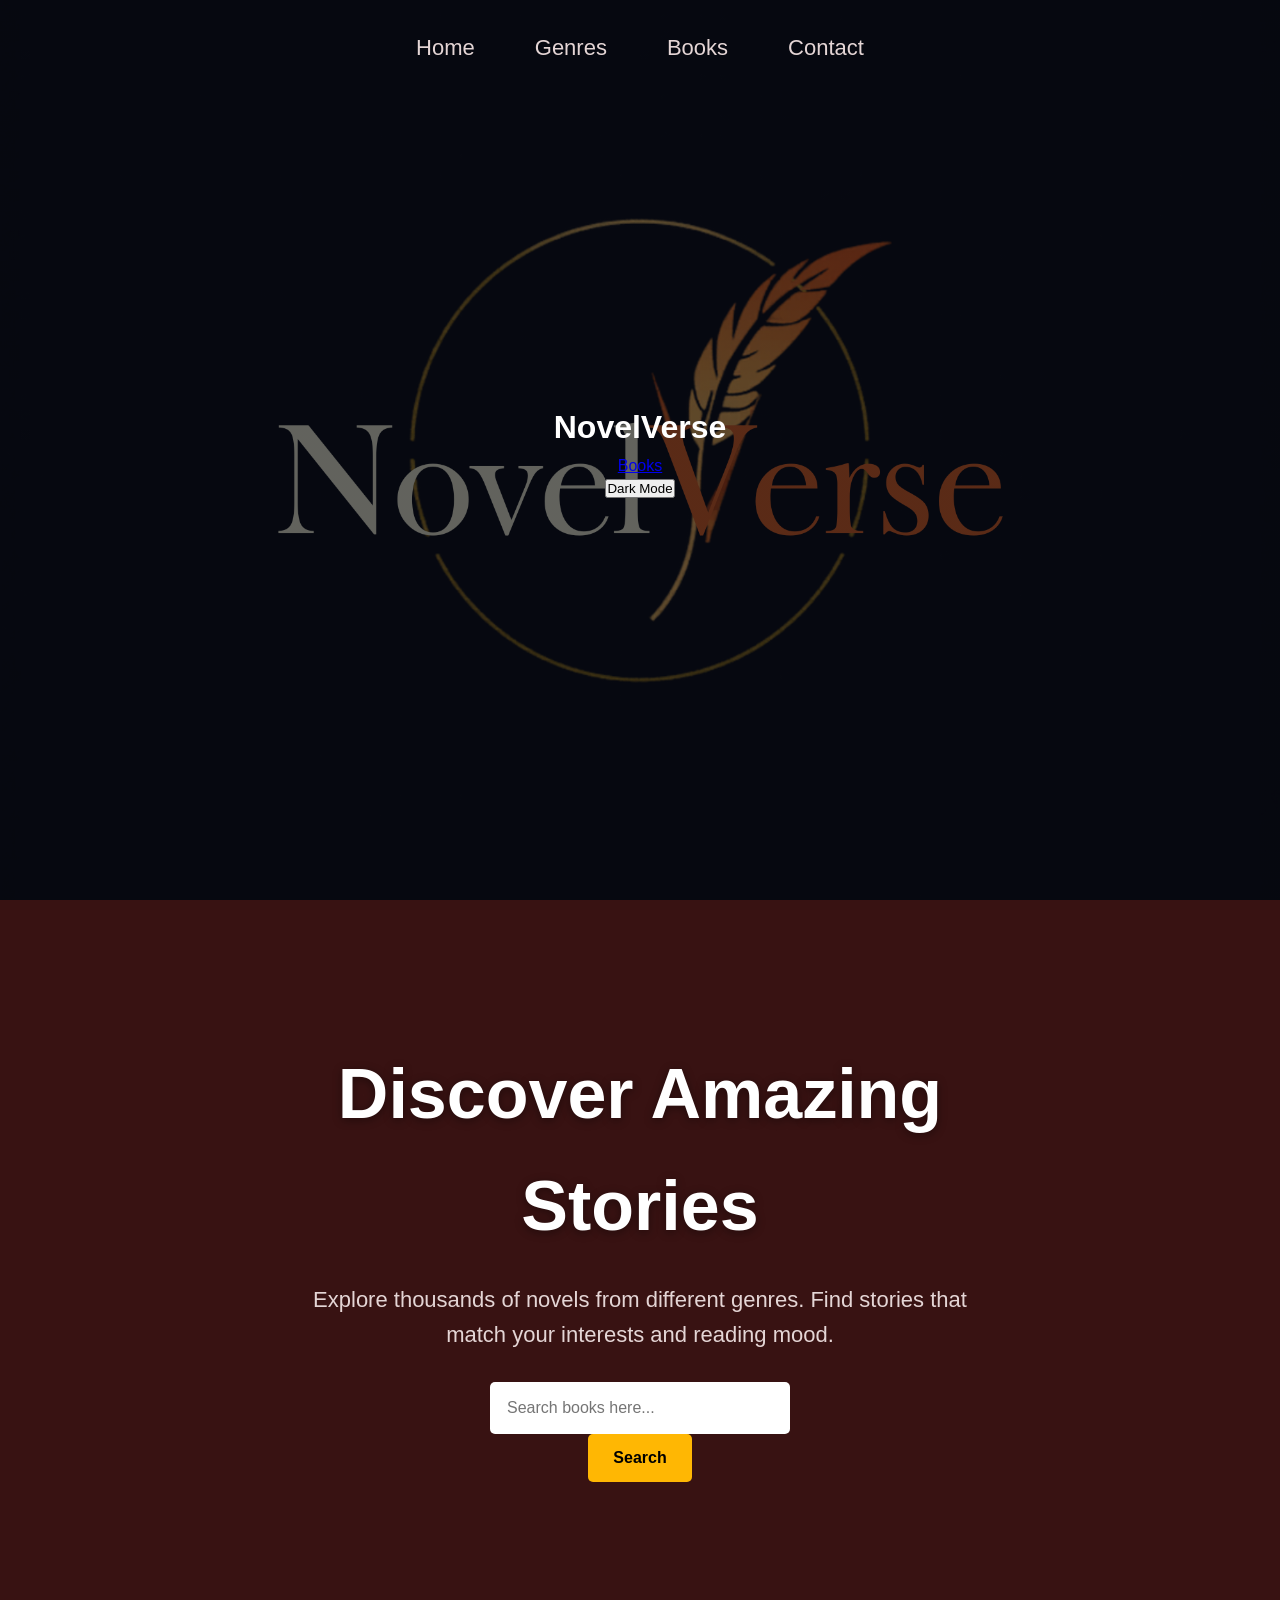
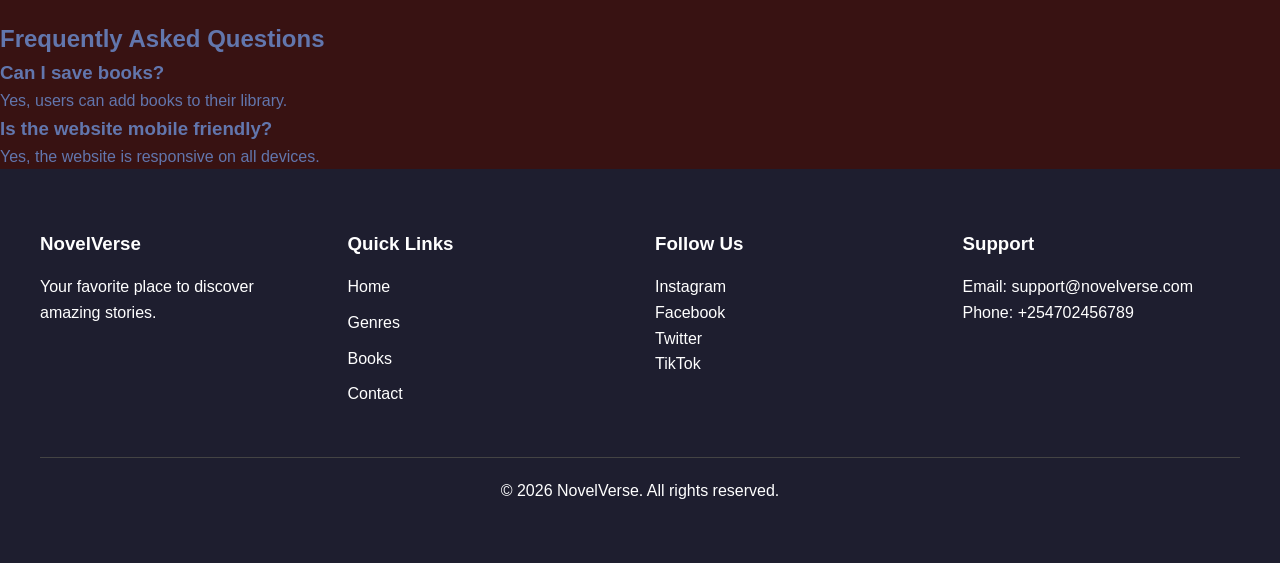
<file: index.html>
<!DOCTYPE html>
<html lang="en">
    <head>
        <meta charset="UTF-8">
        <meta name="viewport" content="width=device-width, initial-scale=1.0">
        <title>NovelVerse</title>
        <link rel="stylesheet" href="styles.css">
    </head>
    <body>

        <header>
            <div class="logo">
                <h1>NovelVerse</h1>
            </div>

            <nav>
                <ul>
                    <li><a href="index.html">Home</a></li>
                    <li><a href="genres.html">Genres</a></li>
                    <li><a href="books.html">Books</a></li>
                    <li><a href="contact.html">Contact</a></li>
                </ul>
            </nav>

            <a id="home-books" href="#books">Books</a>
            <button id="theme-toggle">Dark Mode</button>
        </header>

        <section id="home" class="hero">
            <div class="hero-text">
               <h2>Discover Amazing Stories</h2>
               <p>
                    Explore thousands of novels from different genres.
                    Find stories that match your interests and reading mood.
               </p>
               <input type="text" placeholder="Search books here...">
               <button>Search</button>
            </div>
        </section>
        
        <section class="faq-section">
            <h2>Frequently Asked Questions</h2>

            <div class="faq-item">
                <h3>Can I save books?</h3>
                <p>Yes, users can add books to their library.</p>
             </div>

             <div class="faq-item">
                <h3>Is the website mobile friendly?</h3>
                <p>Yes, the website is responsive on all devices.</p>
             </div>
        </section>

        <footer>
            <div class="footer-content">
                <div class="footer-section">
                    <h3>NovelVerse</h3>
                    <p>Your favorite place to discover amazing stories.</p>
                </div>

                <div class="footer-section">
                    <h3>Quick Links</h3>
                    <ul>
                        <li><a href="#home">Home</a></li>
                        <li><a href="#genres">Genres</a></li>
                        <li><a href="#books">Books</a></li>
                        <li><a href="#contact">Contact</a></li>
                    </ul>
                </div>

                <div class="footer-section">
                    <h3>Follow Us</h3>
                    <p>Instagram</p>
                    <p>Facebook</p>
                    <p>Twitter</p>
                    <p>TikTok</p>
                </div>

                <div class="footer-section">
                    <h3>Support</h3>
                    <p>Email: support@novelverse.com</p>
                    <p>Phone: +254702456789</p>
                </div>
            </div>

            <div class="footer-bottom">
                <p>&copy; NovelVerse. All rights reserved.</p>
            </div>
        </footer>

        <script src="script.js"></script>
    </body>
</html>
</file>
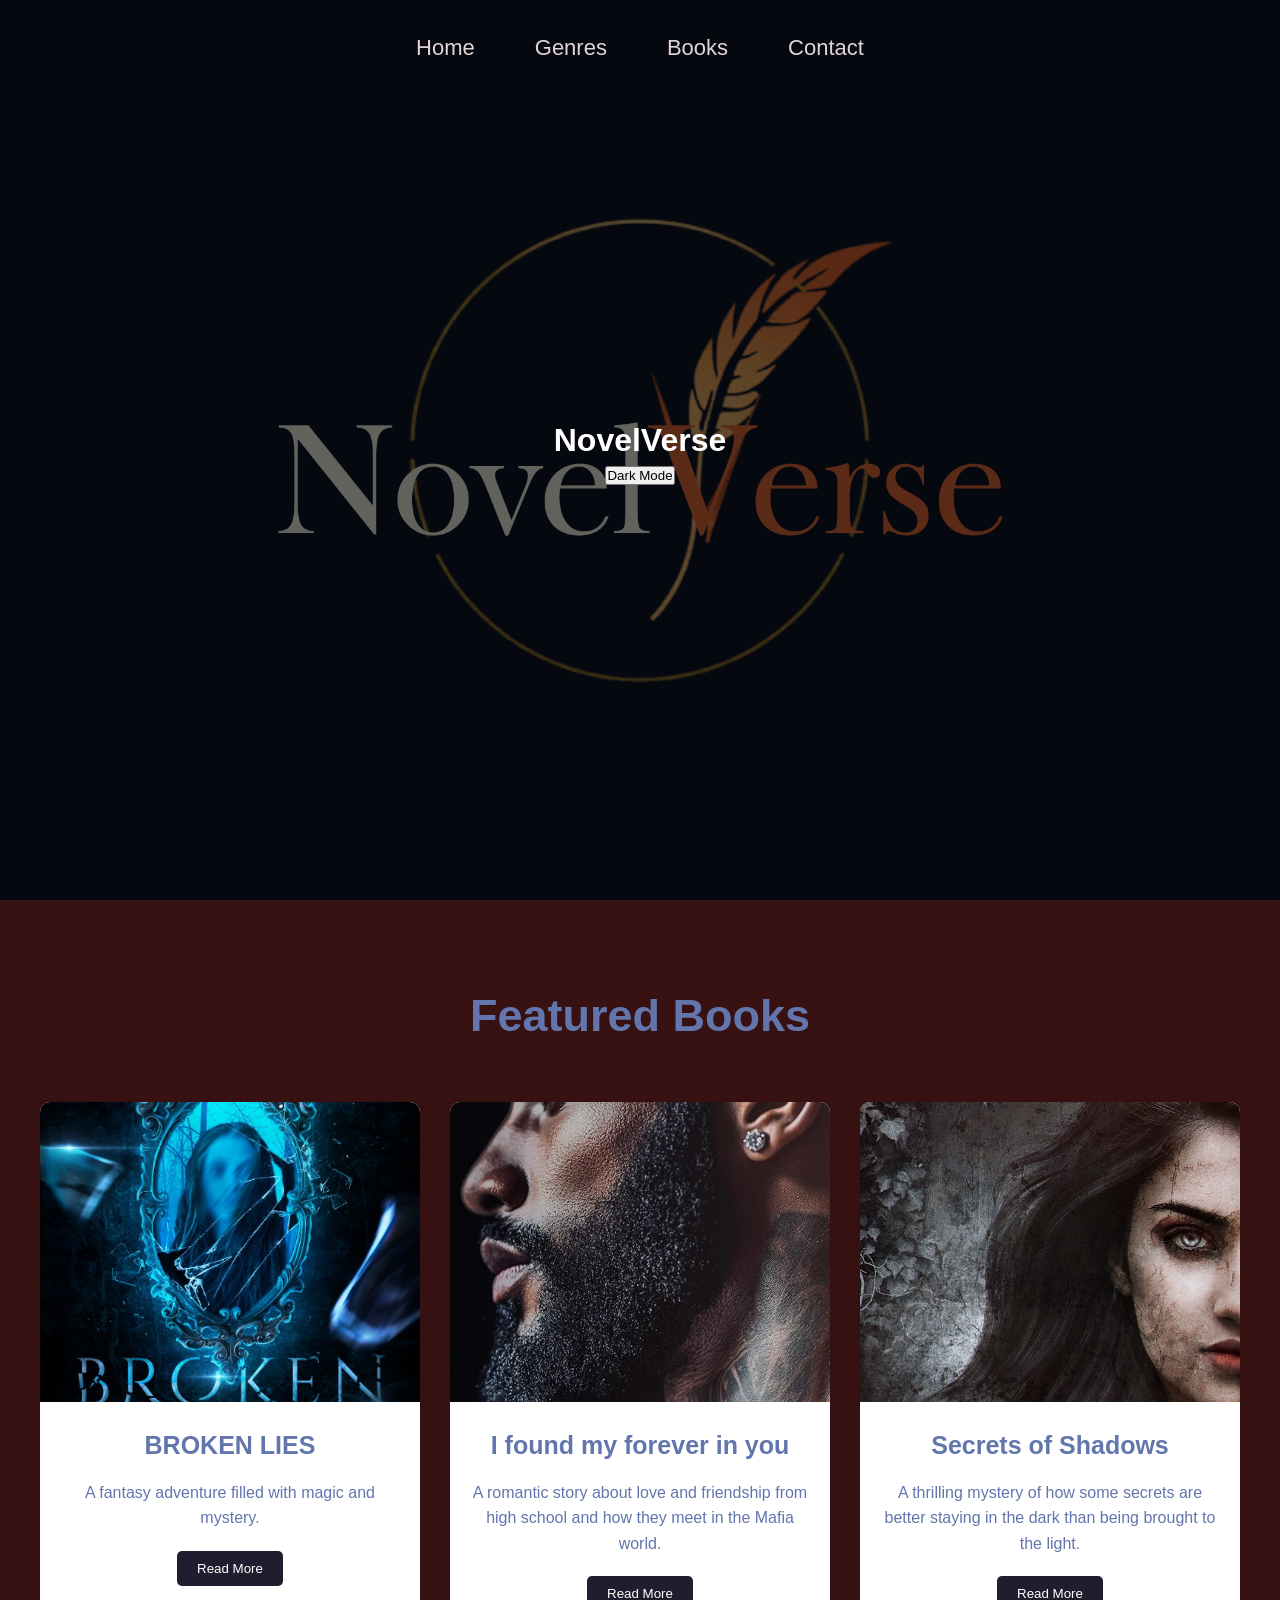
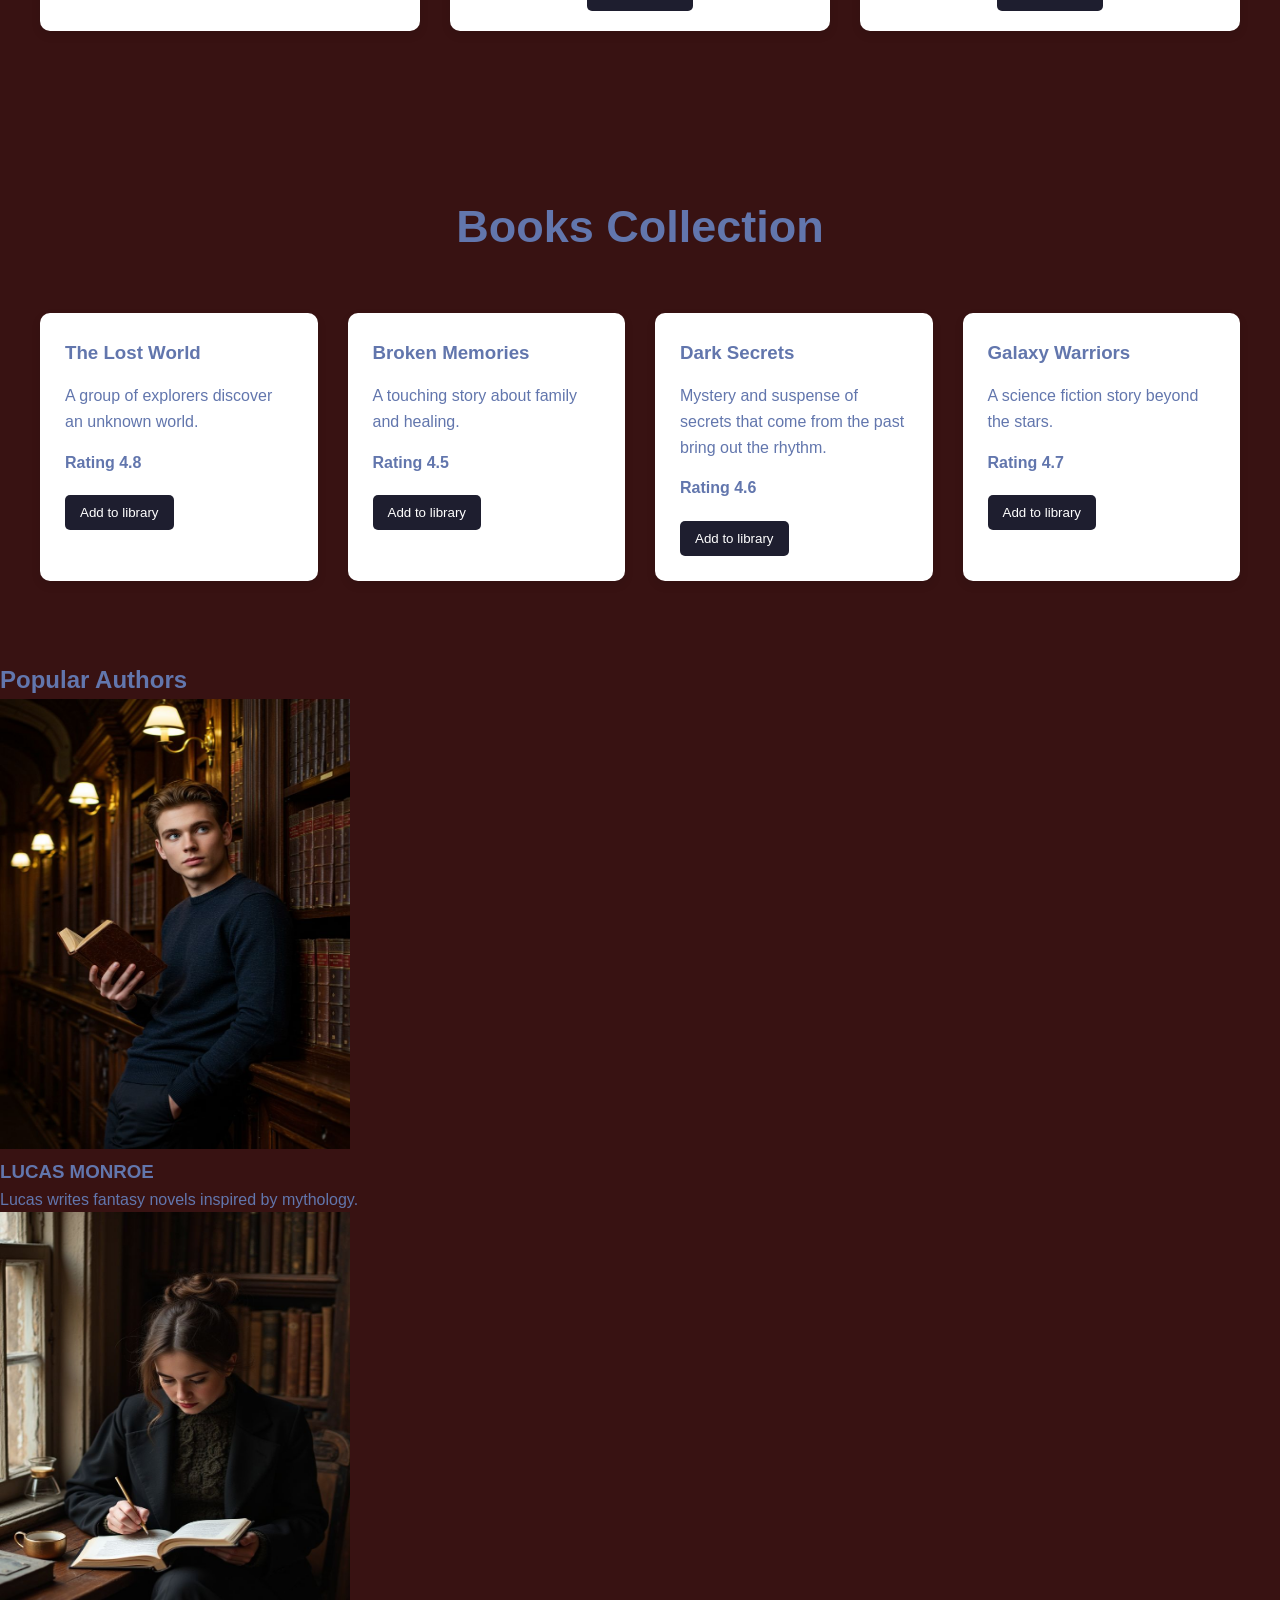
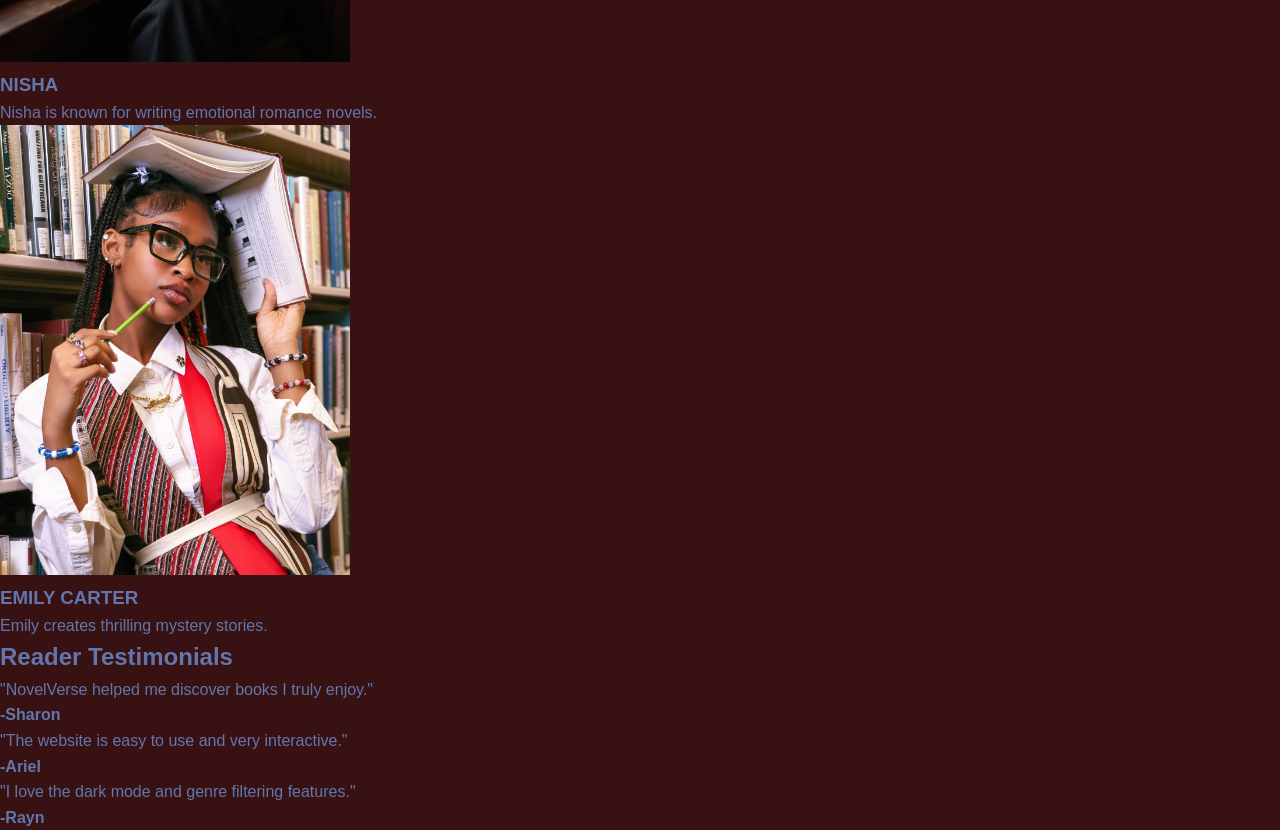
<file: books.html>
<!DOCTYPE html>
<html lang="en">
    <head>
        <meta charset="UTF-8">
        <meta name="viewport" content="width=device-width, initial-scale=1.0">
        <title>NovelVerse</title>
        <link rel="stylesheet" href="styles.css">
    </head>
    <body>

        <header>
            <div class="logo">
                <h1>NovelVerse</h1>
            </div>

            <nav>
                <ul>
                    <li><a href="index.html">Home</a></li>
                    <li><a href="genres.html">Genres</a></li>
                    <li><a href="books.html">Books</a></li>
                    <li><a href="contact.html">Contact</a></li>
                </ul>
            </nav>

            <button id="theme-toggle">Dark Mode</button>
        </header>

        <section class="featured-books">
            <h2>Featured Books</h2>
            
            <div class="book-container">
                <div class="book-card">
                    <img src="images/novel5.jpg" alt="Fantasy Book - Broken Lies" width="350" height="450">
                    <h3>BROKEN LIES</h3>
                    <p>A fantasy adventure filled with magic and mystery.</p>
                    <button>Read More</button>
                </div>

                <div class="book-card">
                    <img src="images/novel2.jpg" alt="Romance Book - I found my forever in you" width="350" height="450">
                    <h3>I found my forever in you</h3>
                    <p>
                        A romantic story about love and friendship from high school
                        and how they meet in the Mafia world.
                    </p>
                    <button>Read More</button>
                </div>

                <div class="book-card">
                    <img src="images/novel3.jpg" alt="Thriller Book - Secrets of Shadows" width="350" height="450">
                    <h3>Secrets of Shadows</h3>
                    <p>A thrilling mystery of how some secrets are better staying in the dark than being brought to the light.</p>
                    <button>Read More</button>
                </div>
            </div>
        </section>

        <section id="books">
            <h2>Books Collection</h2>

            <div class="book-list">
                <div class="book-item">
                    <h3>The Lost World</h3>
                    <p>A group of explorers discover an unknown world.</p>
                    <span>Rating 4.8</span>
                    <button>Add to library</button>
                </div>

                <div class="book-item">
                    <h3>Broken Memories</h3>
                    <p>A touching story about family and healing.</p>
                    <span>Rating 4.5</span>
                    <button>Add to library</button>
                </div>

                <div class="book-item">
                    <h3>Dark Secrets</h3>
                    <p>Mystery and suspense of secrets that come from the past bring out the rhythm.</p>
                    <span>Rating 4.6</span>
                    <button>Add to library</button>
                </div>

                <div class="book-item">
                    <h3>Galaxy Warriors</h3>
                    <p>A science fiction story beyond the stars.</p>
                    <span>Rating 4.7</span>
                    <button>Add to library</button> 
                </div>
            </div>
         </section>

        <section id="authors">
            <h2>Popular Authors</h2>

            <div class="author-container">
                <div class="author-card">
                    <img src="images/novel7.jpg" alt="Lucas Monroe - Fantasy Author" width="350" height="450">
                    <h3>LUCAS MONROE</h3>
                    <p>Lucas writes fantasy novels inspired by mythology.</p>
                </div>

                <div class="author-card">
                    <img src="images/novel6.jpg" alt="Nisha - Romance Author" width="350" height="450">
                    <h3>NISHA</h3>
                    <p>Nisha is known for writing emotional romance novels.</p>
                </div>

                <div class="author-card">
                    <img src="images/novel8.jpg" alt="Emily Carter - Mystery Author" width="350" height="450">
                    <h3>EMILY CARTER</h3>
                    <p>Emily creates thrilling mystery stories.</p>
                </div>
            </div>
        </section> 

        <section id="reviews">
            <h2>Reader Testimonials</h2>

            <div class="testimonial-container">
                <div class="testimonial-card">
                    <p>"NovelVerse helped me discover books I truly enjoy."</p>
                    <h4>-Sharon</h4>
                </div>

                <div class="testimonial-card">
                    <p>"The website is easy to use and very interactive."</p>
                    <h4>-Ariel</h4>
                </div>

                <div class="testimonial-card">
                    <p>"I love the dark mode and genre filtering features."</p>
                    <h4>-Rayn</h4>
                </div>
            </div>
        </section>

        <script src="script.js"></script>
    </body>
</html>
</file>
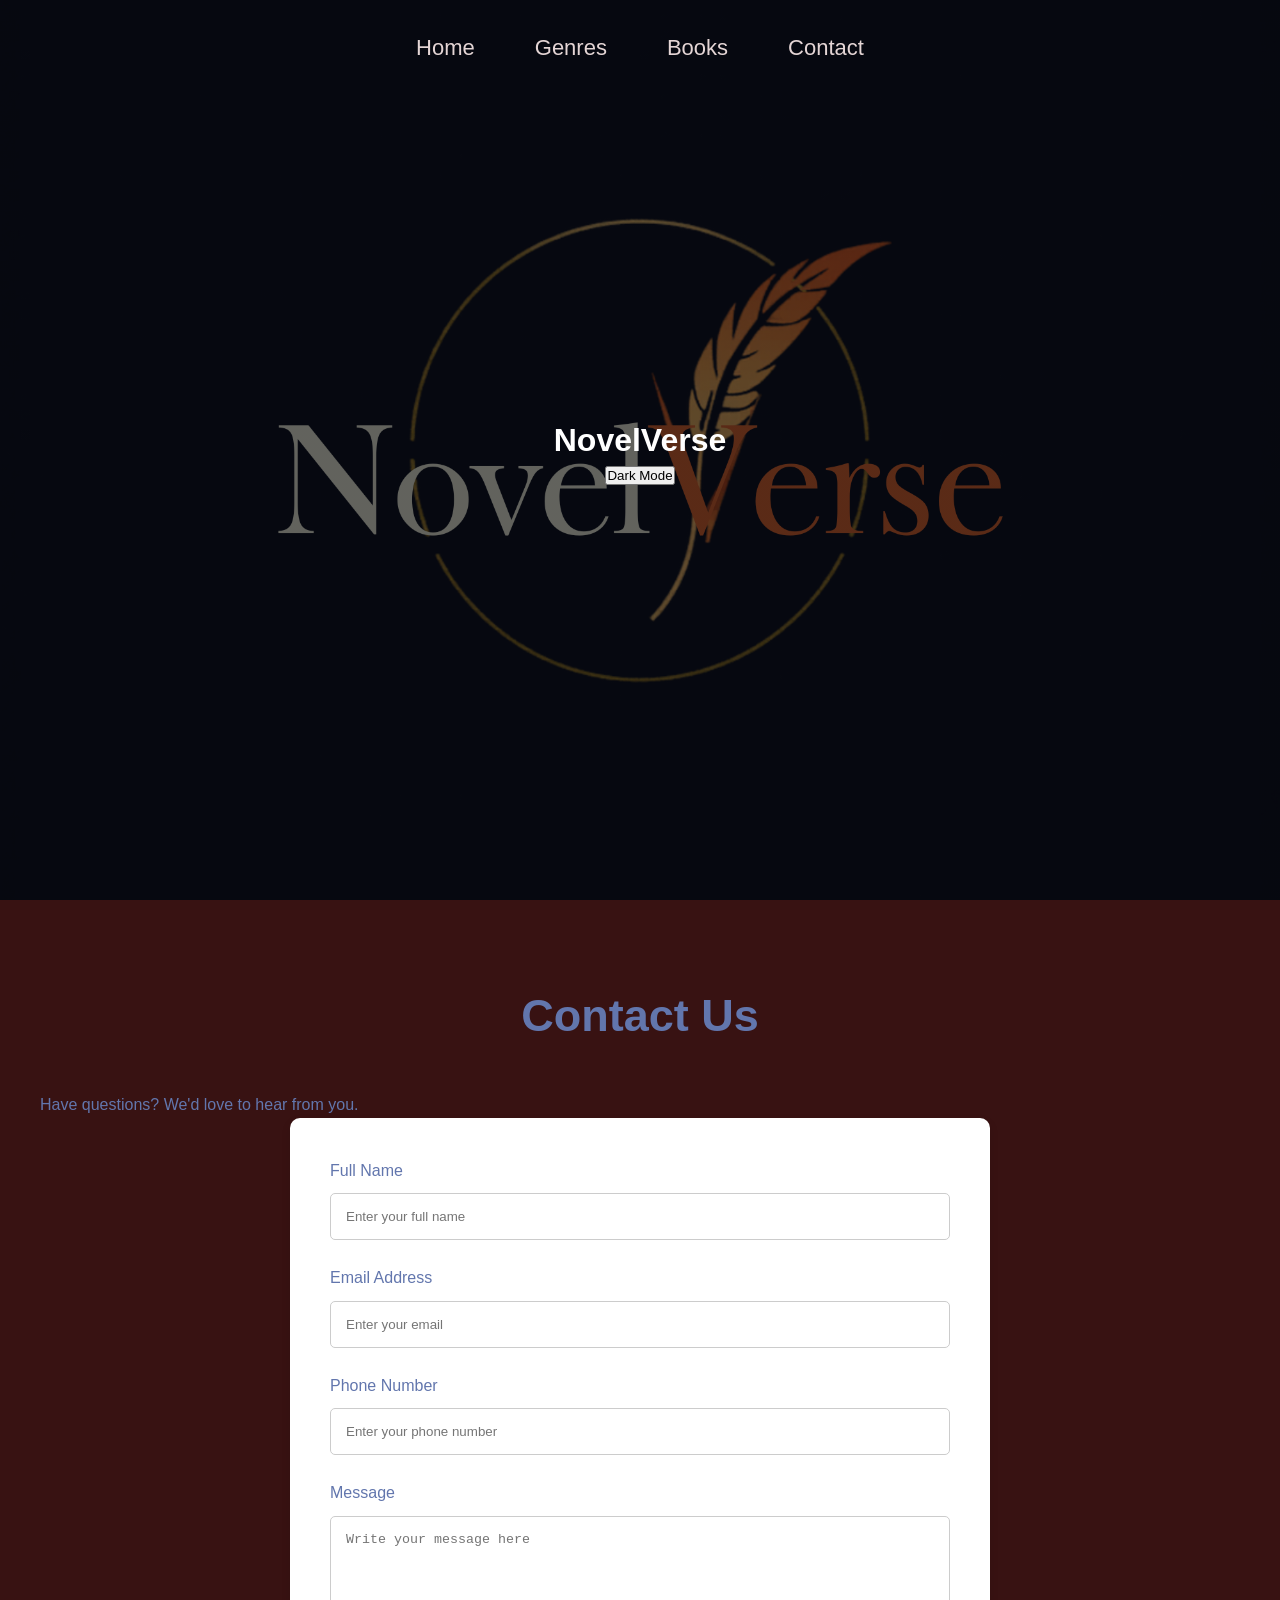
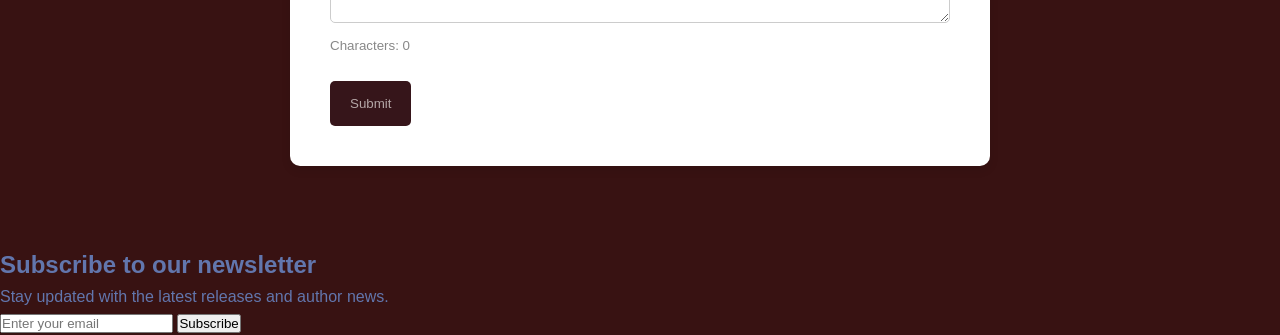
<file: contact.html>
<!DOCTYPE html>
<html lang="en">
    <head>
        <meta charset="UTF-8">
        <meta name="viewport" content="width=device-width, initial-scale=1.0">
        <title>Contact | NovelVerse</title>
        <link rel="stylesheet" href="styles.css">
    </head>
    <body>

        <header>
            <div class="logo">
                <h1>NovelVerse</h1>
            </div>

            <nav>
                <ul>
                    <li><a href="index.html">Home</a></li>
                    <li><a href="genres.html">Genres</a></li>
                    <li><a href="books.html">Books</a></li>
                    <li><a href="contact.html">Contact</a></li>
                </ul>
            </nav>

            <button id="theme-toggle">Dark Mode</button>
        </header>

        <main>
            <section id="contact">
                <div class="contact-container">
                    <h2>Contact Us</h2>
                    <p>Have questions? We'd love to hear from you.</p>

                    <form class="contact-form" id="contactForm">
                        <div class="form-group">
                            <label for="full-name">Full Name</label>
                            <input type="text" id="full-name" name="full_name" placeholder="Enter your full name" required>
                        </div>

                        <div class="form-group">
                            <label for="email">Email Address</label>
                            <input type="email" id="email" name="email_address" placeholder="Enter your email" required>
                        </div>

                        <div class="form-group">
                            <label for="phone">Phone Number</label>
                            <input type="tel" id="phone" name="phone_number" placeholder="Enter your phone number">
                        </div>

                        <div class="form-group">
                            <label for="message">Message</label>
                            <textarea id="message" name="message" rows="5" placeholder="Write your message here" required></textarea>
                        </div>

                        <button type="submit" class="btn-submit">Submit</button>
                    </form>
                </div>
            </section>

            <section class="newsletter">
                <h2>Subscribe to our newsletter</h2>
                <p>Stay updated with the latest releases and author news.</p>

                <form id="newsletterForm">
                    <input type="email" placeholder="Enter your email" required>
                    <button type="submit">Subscribe</button>
                </form>
            </section>
        </main>

        <script src="script.js"></script>
    </body>
</html>
</file>
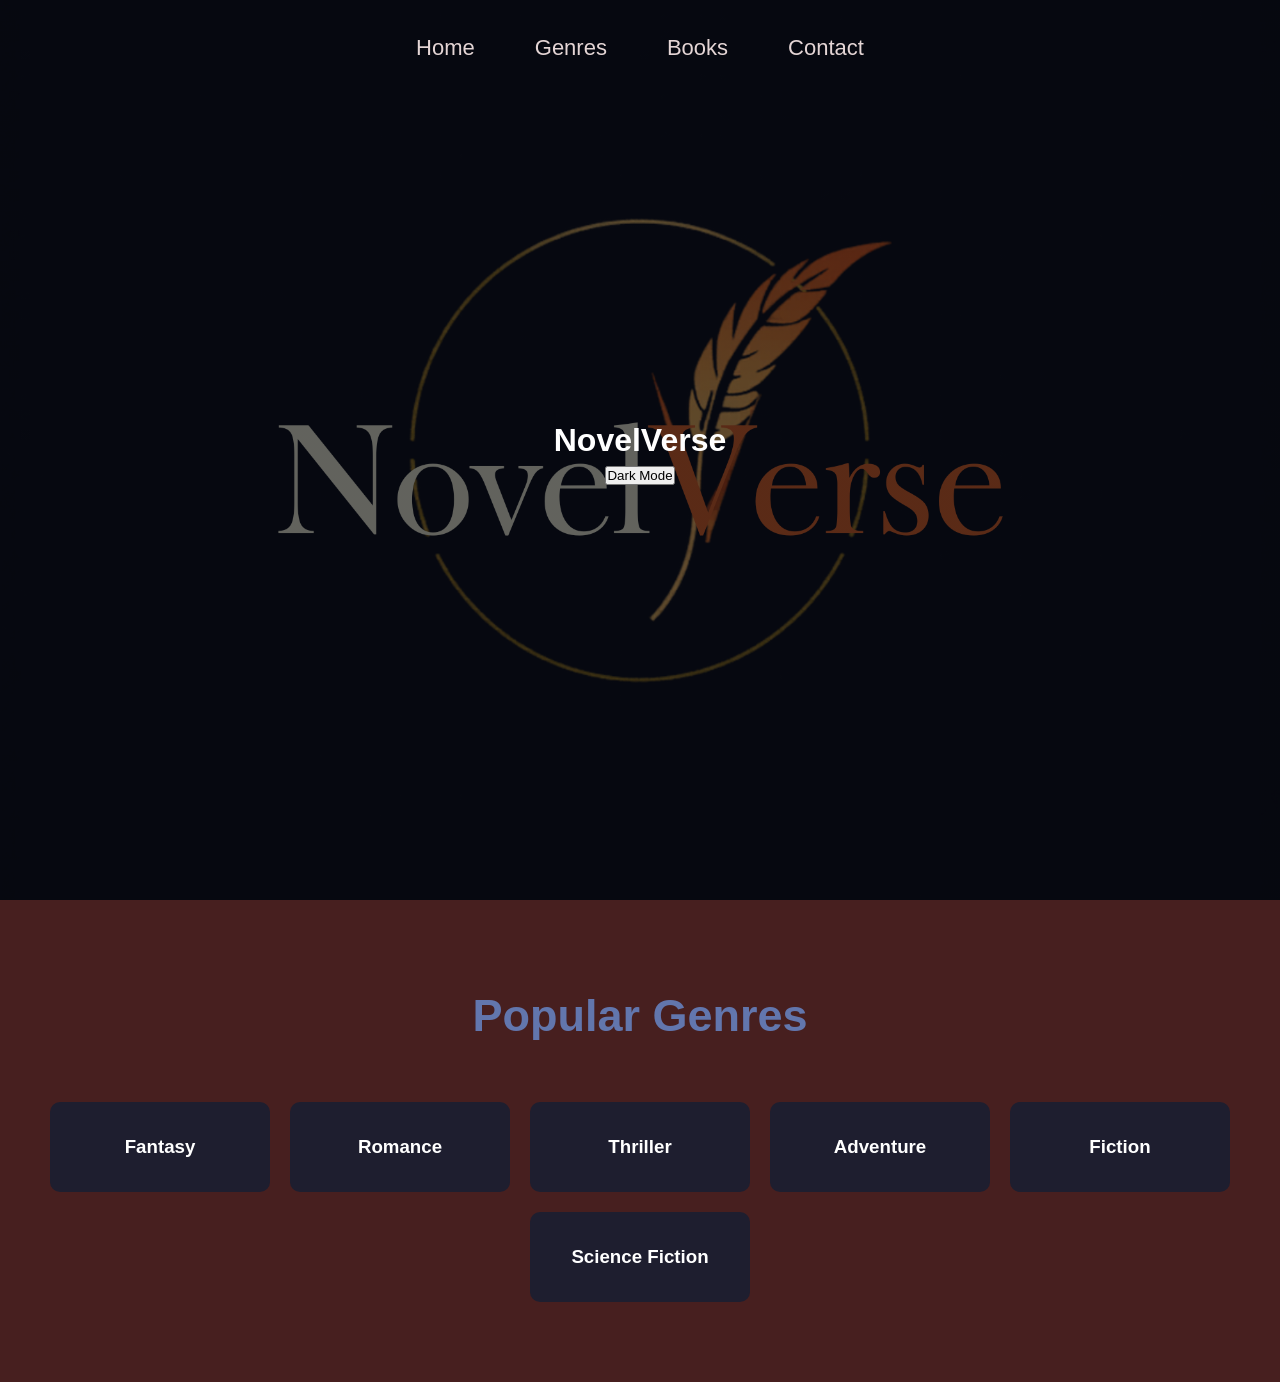
<file: genres.html>
<!DOCTYPE html>
<html lang="en">
    <head>
        <meta charset="UTF-8">
        <meta name="viewport" content="width=device-width, initial-scale=1.0">
        <title>Genres | NovelVerse</title>
        <link rel="stylesheet" href="styles.css">
    </head>
    <body>

        <!-- Header Navigation -->
        <header>
            <div class="logo">
                <h1>NovelVerse</h1>
            </div>

            <nav>
                <ul>
                    <li><a href="index.html">Home</a></li>
                    <li><a href="genres.html">Genres</a></li>
                    <li><a href="books.html">Books</a></li>
                    <li><a href="contact.html">Contact</a></li>
                </ul>
            </nav>

            <button id="theme-toggle">Dark Mode</button>
        </header>

        <!-- Main Content Base -->
        <main>
            <!-- Genres Section -->
            <section id="genres">
                <h2>Popular Genres</h2>

                <div class="genre-container">
                    <div class="genre-card">
                        <h3>Fantasy</h3>
                    </div>
                    
                    <div class="genre-card">
                        <h3>Romance</h3>
                    </div>

                    <div class="genre-card">
                        <h3>Thriller</h3>
                    </div>

                    <div class="genre-card">
                        <h3>Adventure</h3>
                    </div>

                    <div class="genre-card">
                        <h3>Fiction</h3>
                    </div>

                    <div class="genre-card">
                        <h3>Science Fiction</h3>
                    </div>
                </div>
             </section>
        </main>

        <!-- JavaScript File -->
        <script src="script.js"></script>
    </body>
</html>
</file>
<file: styles.css>
/* =========================
   GLOBAL STYLING
========================= */

*{
    margin:0;
    padding:0;
    box-sizing:border-box;
}

body{
    font-family:Arial, sans-serif;
    background-color:#381212;
    color:#6276ad;
    line-height:1.6;
}

/* =========================
 HEADER SECTION
========================= */

header{
    background:
    linear-gradient(rgba(0,0,0,0.6),
    rgba(0,0,0,0.6)),
    url("images/novel1.png");

    background-size:cover;
    background-position:center;
    background-repeat:no-repeat;

    height:100vh;

    display:flex;
    flex-direction:column;
    justify-content:center;
    align-items:center;

    color:white;
    text-align:center;
    padding:20px;
}

/* =========================
   NAVIGATION
========================= */

nav{
    position:absolute;
    top:30px;
    width:100%;
}

nav ul{
    display:flex;
    justify-content:center;
    align-items:center;
    gap:60px;
    list-style:none;
}

nav ul li a{
    text-decoration:none;
    color:rgb(228, 213, 213);
    font-size:22px;
    font-weight:500;
    position:relative;
    transition:0.3s ease;
}

/* Hover Effect */

nav ul li a:hover{
    color:#ffb703;
}

/* Underline Animation */

nav ul li a::after{
    content:"";
    position:absolute;
    left:0;
    bottom:-8px;

    width:0%;
    height:2px;

    background-color:#ffb703;
    transition:0.3s ease;
}

nav ul li a:hover::after{
    width:100%;
}

/* Active Link */

nav ul li a.active::after{
    width:100%;
}

/* =========================
   HERO CONTAINER (The Wrapper)
========================= */
.hero {
    display: flex;
    justify-content: center;  /* Centers content horizontally */
    align-items: center;      /* Centers content vertically */
    min-height: 80vh;         /* Gives the section substantial height to notice the centering */
    width: 100%;
    text-align: center;
}

/* =========================
   HERO CONTENT 
========================= */
.hero-text {
    display: flex;
    flex-direction: column;  
    align-items: center;      
    justify-content: center;
    max-width: 800px;         
    margin: 0 auto;
}

.hero-text h1, 
.hero-text h2 {
    font-size: 70px;
    margin-bottom: 20px;
    padding: 0 20px;
    color: #ffffff;
    text-shadow: 0 2px 10px rgba(0, 0, 0, 0.4);
}

.hero-text p {
    font-size: 22px;
    margin-bottom: 30px;
    max-width: 700px;
    padding: 0 20px;
    color: #e4d5d5;
}

/* =========================
   SEARCH BAR ACTION BLOCK
========================= */

.search-container {
    display: flex;
    justify-content: center;
    align-items: center;
    gap: 10px;
    width: 100%;
    max-width: 500px;
    padding: 0 20px;
}

.hero-text input {
    width: 300px;
    padding: 15px;
    border: 2px solid transparent;
    border-radius: 5px;
    outline: none;
    font-size: 16px;
    transition: border-color 0.3s ease;
}

.hero-text input:focus {
    border-color: #ffb703;
}

.hero-text button {
    padding: 15px 25px;
    border: none;
    border-radius: 5px;
    background-color: #ffb703;
    color: #000000;
    font-size: 16px;
    font-weight: bold;
    cursor: pointer;
    transition: 0.3s ease;
}

.hero-text button:hover {
    background-color: white;
    color: #000000;
}

/* =========================
   FEATURED BOOKS
========================= */

.featured-books{
    padding:80px 40px;
    text-align:center;
}

.featured-books h2{
    font-size:45px;
    margin-bottom:50px;
}

.book-container{
    display:grid;
    grid-template-columns:
    repeat(auto-fit,minmax(250px,1fr));

    gap:30px;
}

.book-card{
    background-color:white;
    border-radius:10px;
    overflow:hidden;
    box-shadow:0 4px 10px rgba(0,0,0,0.1);

    transition:0.3s ease;
}

.book-card:hover{
    transform:translateY(-10px);
}

.book-card img{
    width:100%;
    height:300px;
    object-fit:cover;
}

.book-card h3{
    margin:15px 0;
    font-size:25px;
}

.book-card p{
    padding:0 20px;
    margin-bottom:20px;
}

.book-card button{
    margin-bottom:20px;
    padding:10px 20px;
    border:none;
    background-color:#1e1e2f;
    color:white;
    border-radius:5px;
    cursor:pointer;
}

.book-card button:hover{
    background-color:#ffb703;
    color:black;
}

/* =========================
   GENRES SECTION
========================= */

#genres{
    background-color:#471f1f;
    padding:80px 40px;
    text-align:center;
}

#genres h2{
    font-size:45px;
    margin-bottom:50px;
}

.genre-container{
    display:flex;
    justify-content:center;
    flex-wrap:wrap;
    gap:20px;
}

.genre-card{
    background-color:#1e1e2f;
    color:white;

    width:220px;
    padding:30px;

    border-radius:10px;

    transition:0.3s ease;
    cursor:pointer;
}

.genre-card:hover{
    background-color:#ffb703;
    color:black;
    transform:scale(1.05);
}

/* =========================
   BOOKS PAGE
========================= */

#books{
    padding:80px 40px;
}

#books h2{
    text-align:center;
    font-size:45px;
    margin-bottom:50px;
}

.book-list{
    display:grid;
    grid-template-columns:
    repeat(auto-fit,minmax(250px,1fr));

    gap:30px;
}

.book-item{
    background-color:white;
    padding:25px;
    border-radius:10px;

    box-shadow:0 4px 10px rgba(0,0,0,0.1);
}

.book-item h3{
    margin-bottom:15px;
}

.book-item p{
    margin-bottom:15px;
}

.book-item span{
    display:block;
    margin-bottom:20px;
    font-weight:bold;
}

.book-item button{
    padding:10px 15px;
    border:none;
    border-radius:5px;

    background-color:#1e1e2f;
    color:white;
    cursor:pointer;
}

.book-item button:hover{
    background-color:#ffb703;
    color:black;
}

/* =========================
   CONTACT FORM
========================= */

#contact{
    padding:80px 40px;
}

#contact h2{
    text-align:center;
    font-size:45px;
    margin-bottom:40px;
}

.contact-form{
    max-width:700px;
    margin:auto;

    background-color:white;

    padding:40px;
    border-radius:10px;

    box-shadow:0 4px 10px rgba(0,0,0,0.1);
}

.form-group{
    margin-bottom:25px;
}

.form-group label{
    display:block;
    margin-bottom:10px;
}

.form-group input,
.form-group textarea{
    width:100%;
    padding:15px;
    border:1px solid #ccc;
    border-radius:5px;
    outline:none;
}

.contact-form button{
    padding:15px 20px;
    border:none;

    background-color:#36151a;
    color:rgb(180, 166, 166);

    border-radius:5px;
    cursor:pointer;
}

.contact-form button:hover{
    background-color:#ffb703;
    color:black;
}

/* =========================
   FOOTER
========================= */

footer{
    background-color:#1e1e2f;
    color:white;

    padding:60px 40px;
}

.footer-content{
    display:grid;
    grid-template-columns:
    repeat(auto-fit,minmax(200px,1fr));

    gap:30px;
}

.footer-section h3{
    margin-bottom:15px;
}

.footer-section ul{
    list-style:none;
}

.footer-section ul li{
    margin-bottom:10px;
}

.footer-section ul li a{
    text-decoration:none;
    color:white;
}

.footer-section ul li a:hover{
    color:#ffb703;
}

.footer-bottom{
    text-align:center;
    margin-top:40px;
    border-top:1px solid #444;
    padding-top:20px;
}

/* =========================
   DARK MODE
========================= */

.dark-mode{
    background-color:#121212;
    color:white;
}

.dark-mode .book-card,
.dark-mode .book-item,
.dark-mode .contact-form{
    background-color:#1f1f1f;
    color:white;
}

/* =========================
   LARGE SCREENS
========================= */

@media (max-width:1200px){

    nav ul{
        gap:40px;
    }

    .hero-text h1{
        font-size:60px;
    }

    .hero-text p{
        font-size:20px;
    }
}

/* =========================
   LAPTOPS
========================= */

@media (max-width:992px){

    header{
        padding:20px;
    }

    nav ul{
        gap:30px;
    }

    nav ul li a{
        font-size:20px;
    }

    .hero-text h1{
        font-size:50px;
    }

    .hero-text p{
        font-size:18px;
    }

    .book-container,
    .book-list{
        grid-template-columns:
        repeat(2,1fr);
    }
}

/* =========================
   TABLETS
========================= */

@media (max-width:768px){

    header{
        height:auto;
        padding:40px 20px;
    }

    nav{
        position:relative;
        top:0;
        margin-bottom:40px;
    }

    nav ul{
        flex-direction:column;
        gap:20px;
    }

    nav ul li a{
        font-size:18px;
    }

    .hero-text h1{
        font-size:40px;
    }

    .hero-text p{
        font-size:16px;
    }

    .hero-text input{
        width:100%;
        margin-bottom:15px;
    }

    .hero-text button{
        width:100%;
    }

    .book-container,
    .book-list{
        grid-template-columns:1fr;
    }

    .genre-container{
        flex-direction:column;
        align-items:center;
    }

    .genre-card{
        width:90%;
    }

    .contact-form{
        padding:25px;
    }

    .footer-content{
        grid-template-columns:1fr;
        text-align:center;
    }
}

/* =========================
   SMALL PHONES
========================= */

@media (max-width:576px){

    .hero-text h1{
        font-size:32px;
    }

    .hero-text p{
        font-size:15px;
    }

    nav ul li a{
        font-size:16px;
    }

    .featured-books h2,
    #genres h2,
    #books h2,
    #contact h2{
        font-size:32px;
    }

    .book-card,
    .book-item{
        width:100%;
    }

    .hero-text input{
        padding:12px;
    }

    .hero-text button{
        padding:12px;
    }

    .contact-form{
        padding:20px;
    }
}

/* =========================
   EXTRA SMALL DEVICES
========================= */

@media (max-width:400px){

    .hero-text h1{
        font-size:26px;
    }

    .hero-text p{
        font-size:14px;
    }

    nav ul{
        gap:15px;
    }

    nav ul li a{
        font-size:15px;
    }

    .genre-card{
        padding:20px;
    }

    .contact-form{
        padding:15px;
    }
}
</file>
